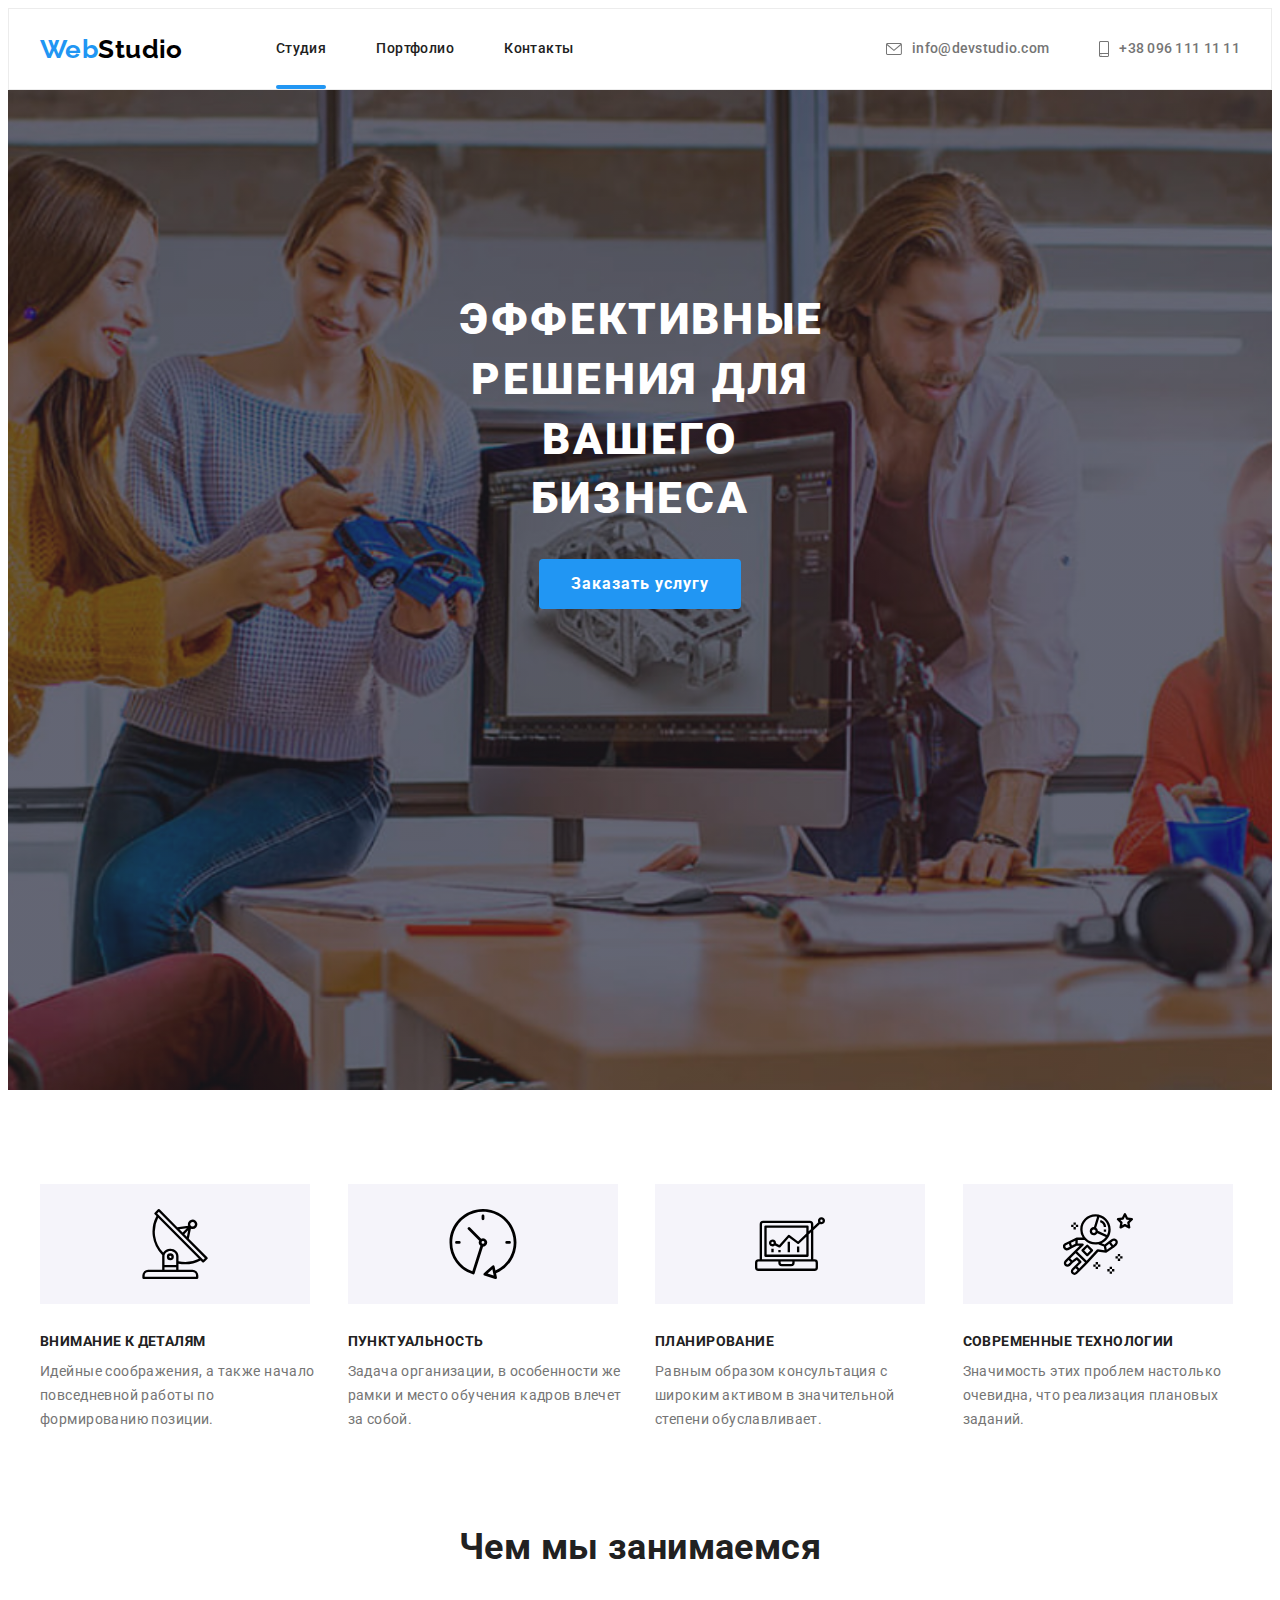
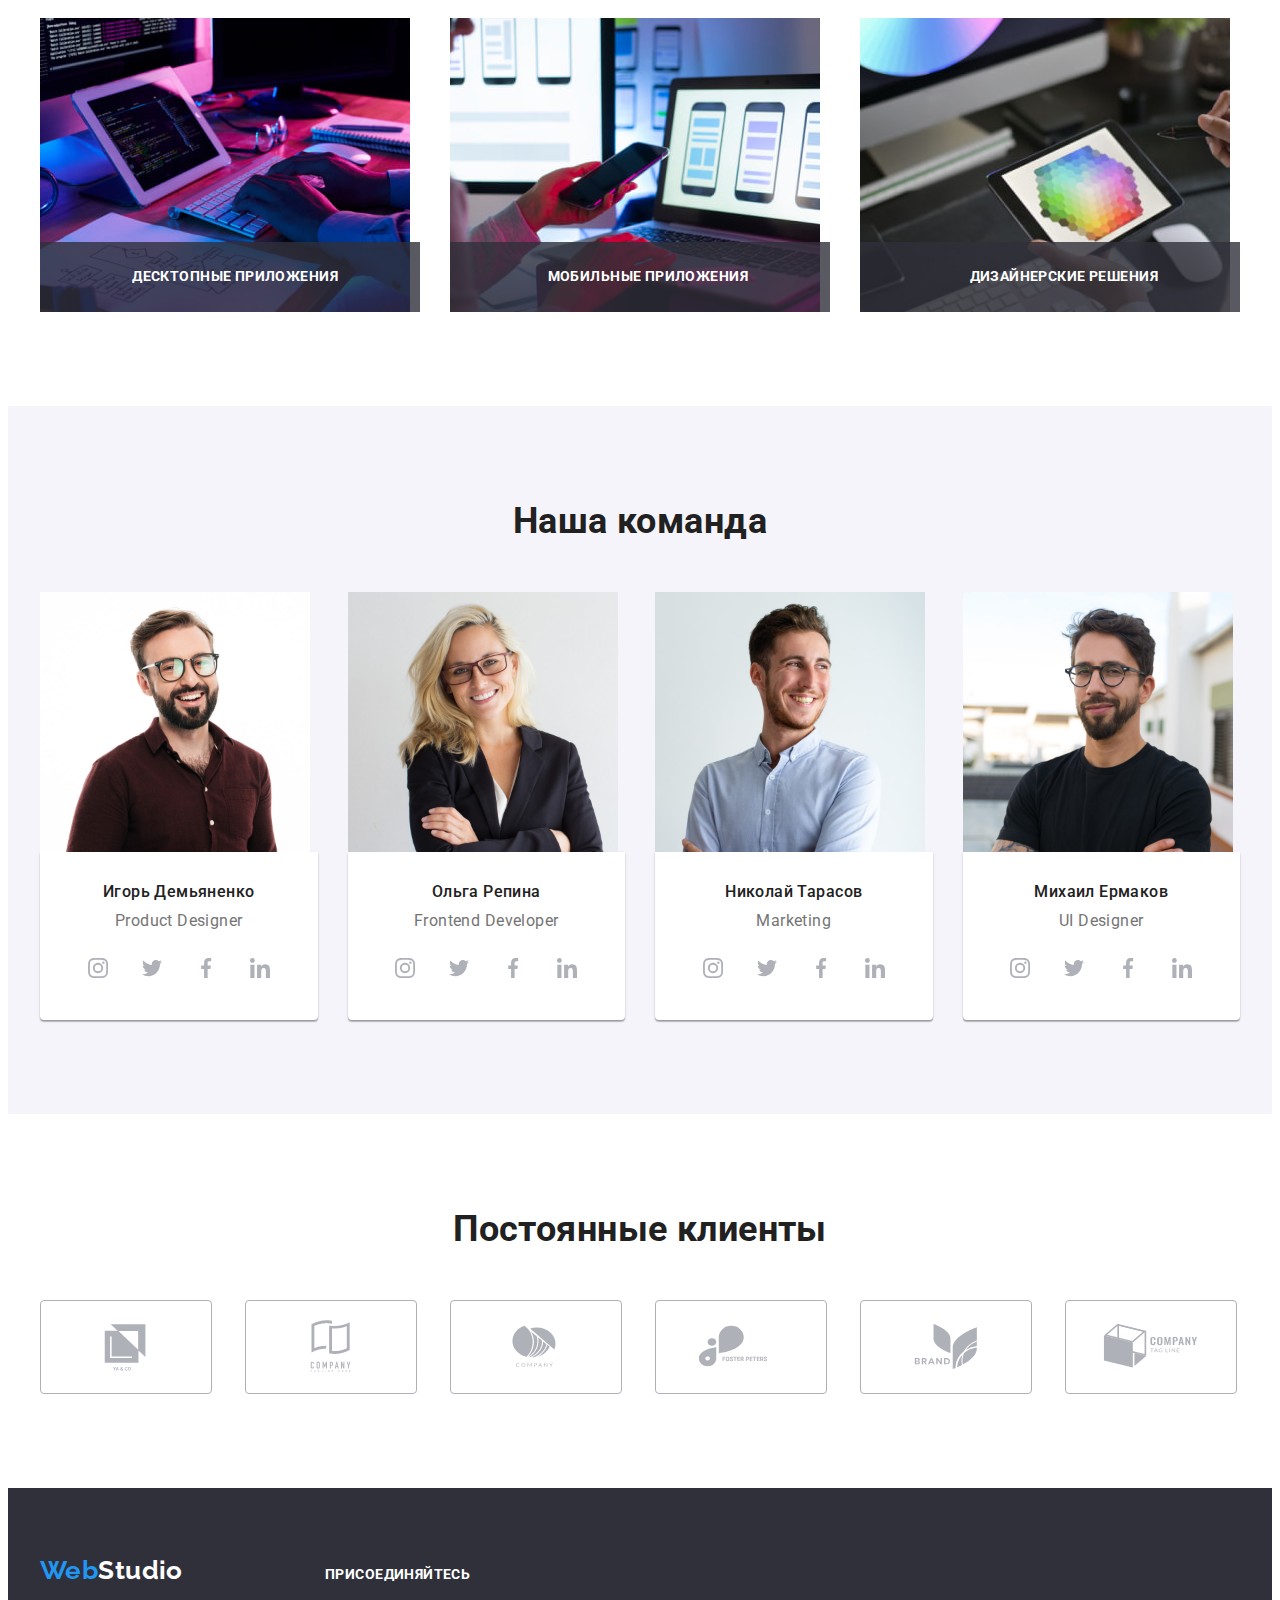
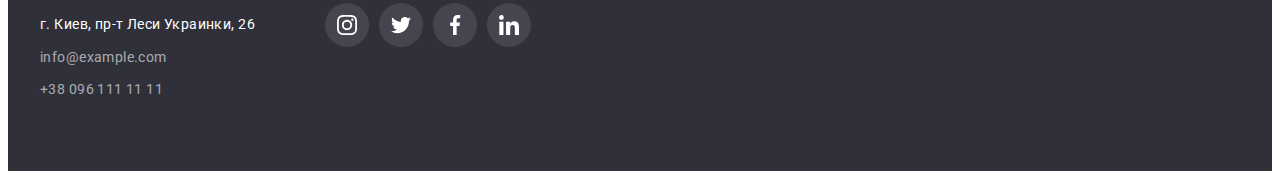
<file: index.html>
<!DOCTYPE html>
<html lang="ru">
 <head>
   <meta charset="UTF-8">
   <meta http-equiv="X-UA-Compatible" content="IE=edge">
   <meta name="viewport" content="width=device-width, initial-scale=1.0">
   <title>Главная страница студии</title>
   <!--Projects fonts-->
   <link rel="preconnect" href="https://fonts.googleapis.com">
   <link rel="preconnect" href="https://fonts.gstatic.com" crossorigin>
   <link href="https://fonts.googleapis.com/css2?family=Raleway:wght@700&family=Roboto:wght@400;500;700;900&display=swap"
    rel="stylesheet">
    <!--Normalize-->
    <link rel="stylesheet" href="https://cdnjs.cloudflare.com/ajax/libs/modern-normalize/1.1.0/modern-normalize.min.css"
        integrity="sha512-wpPYUAdjBVSE4KJnH1VR1HeZfpl1ub8YT/NKx4PuQ5NmX2tKuGu6U/JRp5y+Y8XG2tV+wKQpNHVUX03MfMFn9Q=="
        crossorigin="anonymous" referrerpolicy="no-referrer" />
   <!--Custom styles-->
   <link rel="stylesheet" href="./css/styles.css">
 </head>
<body>
    <!--Шапка сайта-->
    <header class="header">
        <div class="container">
            <a class="logo" href="./index.html" lang="en"><span class="accent">Web</span>Studio</a>
        <nav class="nav">
            <ul class="list">
                <li class="item"> <a class="link current" href="#">Студия</a></li>
                <li class="item"> <a class="link" href="./portfolio.html">Портфолио</a></li>
                <li class="item"> <a class="link" href="#">Контакты</a></li>
            </ul>
        </nav>
        <div class="contact">
            <ul class="list">
                <li class="item"><a class="link current" href="mailto:info@devstudio.com"><svg class="icon" width="16" height="12">
                    <use href="./images/sprite.svg#envelope"></use>
                </svg>info@devstudio.com</a></li>
                <li class="item"><a class="link" href="tel:+380961111111 "><svg class="icon" width="10" height="16">
                    <use href="./images/sprite.svg#smartphone"></use>
                </svg>+38 096 111 11 11</a>
                </li>
            </ul>
        </div>
    </div>
        
    </header>
   
    <main>

    <!--Герой-->

<section class="hero">
<div class="hero-container">
    <h1 class="title">Эффективные решения для вашего бизнеса</h1>
    <button class="hero-btn btn" type="button" data-modal-open>Заказать услугу</button>
    <div class="backdrop is-hidden" data-modal>
        <div class="modal-wrapper">
            <button class="modal-btn" data-modal-close>
            <svg xmlns="http://www.w3.org/2000/svg" viewBox="0 0 320 512" width="20px" height="20px">
            <path d="M310.6 361.4c12.5 12.5 12.5 32.75 0 45.25C304.4 412.9 296.2 416 288 
                416s-16.38-3.125-22.62-9.375L160 301.3L54.63 406.6C48.38 412.9 40.19 416 32 416S15.63 
                412.9 9.375 406.6c-12.5-12.5-12.5-32.75 0-45.25l105.4-105.4L9.375 150.6c-12.5-12.5-12.5-32.75 
                0-45.25s32.75-12.5 45.25 0L160 210.8l105.4-105.4c12.5-12.5 32.75-12.5 45.25 0s12.5 32.75
                 0 45.25l-105.4 105.4L310.6 361.4z"/>
            </svg>
            </button>
        </div>
    </div>
</div>
</section>

        <!--Наши преимущества-->

<section class="feature section">
<div class="container">
    <h2 class="visually-hidden">Наши преимущества</h2>
    <ul class="list">
    <li class="item">
        <div class="picture">
        <svg class="feature-icon" width="70" height="70">
            <use href="images/sprite.svg#antenna"></use>
        </svg>
    </div>
        <h3 class="title">Внимание к деталям</h3>
        <p>Идейные соображения, а также начало повседневной работы по формированию позиции.</p>
    </li>

    <li class="item">
        <div class="picture">
            <svg class="feature-icon" width="70" height="70">
                <use href="images/sprite.svg#clock"></use>
            </svg>
        </div>
        <h3 class="title">Пунктуальность</h3>
        <p>Задача организации, в особенности же рамки и место обучения кадров влечет за собой.</p>
    </li>
    <li class="item">
        <div class="picture">
            <svg class="feature-icon" width="70" height="70">
                <use href="images/sprite.svg#diagram"></use>
            </svg>
        </div>
        <h3 class="title">Планирование</h3>
        <p>Равным образом консультация с широким активом в значительной степени обуславливает.</p>
    </li>
    <li class="item">
        <div class="picture">
            <svg class="feature-icon" width="70" height="70">
                <use href="images/sprite.svg#astronaut"></use>
            </svg>
        </div>
        <h3 class="title">Современные технологии</h3>
        <p>Значимость этих проблем настолько очевидна, что реализация плановых заданий.</p>
    </li>
    </ul>
</div>
</section>

<!--Галлерея деятельности-->

<section class="gallery section">
    <div class="container">
          <h2 class="section-title">Чем мы занимаемся</h2>
          <ul class="list">
    <li class="gallery-item">
        <a><img src="./images/gallery/box-1.jpg" alt="Картинка программист" width="370" height="294">
        </a> 
       <p class="gallery-paragraph">Десктопные приложения</p>
    </li>
    <li class="gallery-item" >
        <img src="./images/gallery/box-2.jpg" alt="Телефоны на мониторе" width="370" height="294">
    <p class="gallery-paragraph">Мобильные приложения</p>
    </li>
    <li class="gallery-item">
        <img src="./images/gallery/box-3.jpg" alt="Ячейки" width="370" height="294">
        <p class="gallery-paragraph">Дизайнерские решения</p>
    </li>

</ul>
    </div>
   
</section>

<!--Наша команда-->

<section class="team section">
    <div class="container">
        <h2 class="section-title">Наша команда</h2>
    <ul class="team-list list">
        <li class="item">
        <img src="./images/team/member-1.jpg" alt="Игорь Демьяненко" width="270" height="260">
    <div class="member">
        <h3 class="title">Игорь Демьяненко</h3>
        <p class="text" lang="en">Product Designer</p>
    <ul class="socials list">
    <li class="socials-item">
       <a class="socials-link link" href="" target="_blank" rel="noopener noreferrer" aria-label="иконка Instagram">
       <svg class="socials-icon" width="20" height="20">
       <use href="images/sprite.svg#instagram"></use>
       </svg>
       </a>
    </li>
    <li class="socials-item">
                    <a class="socials-link link" href="" target="_blank" rel="noopener noreferrer" aria-label="иконка Twitter">
                        <svg class="socials-icon" width="20" height="20">
                            <use href="./images/sprite.svg#twitter"></use>
                        </svg>
                    </a>
                </li>
                <li class="socials-item">
                    <a class="socials-link link" href="" target="_blank" rel="noopener noreferrer" aria-label="иконка Facebook">
                        <svg class="socials-icon" width="20" height="20">
                            <use href="./images/sprite.svg#facebook"></use>
                        </svg>
                    </a>
                </li>
                <li class="socials-item">
                    <a class="socials-link link" href="" target="_blank" rel="noopener noreferrer" aria-label="иконка Linkedin">
                        <svg class="socials-icon" width="20" height="20">
                            <use href="./images/sprite.svg#linkedin"></use>
                        </svg>
                    </a>
                </li>
            </ul>
        </div>
    </li>
    <li class="item">
        <img src="./images/team/member-2.jpg" alt="Ольга Репина" width="270" height="260">
        <div class="member">
            <h3 class="title">Ольга Репина</h3>
            <p class="text" lang="en">Frontend Developer</p>
                    <ul class="socials list">
                        <li class="socials-item">
                            <a class="socials-link link" href="" target="_blank" rel="noopener noreferrer" aria-label="иконка Instagram">
                                <svg class="socials-icon" width="20" height="20">
                                    <use href="images/sprite.svg#instagram"></use>
                                </svg>
                            </a>
                        </li>
                        <li class="socials-item">
                            <a class="socials-link link" href="" target="_blank" rel="noopener noreferrer" aria-label="иконка Twitter">
                                <svg class="socials-icon" width="20" height="20">
                                    <use href="./images/sprite.svg#twitter"></use>
                                </svg>
                            </a>
                        </li>
                        <li class="socials-item">
                            <a class="socials-link link" href="" target="_blank" rel="noopener noreferrer" aria-label="иконка Facebook">
                                <svg class="socials-icon" width="20" height="20">
                                    <use href="./images/sprite.svg#facebook"></use>
                                </svg>
                            </a>
                        </li>
                        <li class="socials-item">
                            <a class="socials-link link" href="" target="_blank" rel="noopener noreferrer" aria-label="иконка Linkedin">
                                <svg class="socials-icon" width="20" height="20">
                                    <use href="./images/sprite.svg#linkedin"></use>
                                </svg>
                            </a>
                        </li>
                    </ul>
        </div>
    </li>
    <li class="item" >
        <img src="./images/team/member-3.jpg" alt="Николай Тарасов" width="270" height="260">
        <div class="member">
            <h3 class="title">Николай Тарасов</h3>
            <p class="text" lang="en">Marketing</p>
                    <ul class="socials list">
                        <li class="socials-item">
                            <a class="socials-link link" href="" target="_blank" rel="noopener noreferrer" aria-label="иконка Instagram">
                                <svg class="socials-icon" width="20" height="20">
                                    <use href="images/sprite.svg#instagram"></use>
                                </svg>
                            </a>
                        </li>
                        <li class="socials-item">
                            <a class="socials-link link" href="" target="_blank" rel="noopener noreferrer" aria-label="иконка Twitter">
                                <svg class="socials-icon" width="20" height="20">
                                    <use href="./images/sprite.svg#twitter"></use>
                                </svg>
                            </a>
                        </li>
                        <li class="socials-item">
                            <a class="socials-link link" href="" target="_blank" rel="noopener noreferrer" aria-label="иконка Facebook">
                                <svg class="socials-icon" width="20" height="20">
                                    <use href="./images/sprite.svg#facebook"></use>
                                </svg>
                            </a>
                        </li>
                        <li class="socials-item">
                            <a class="socials-link link" href="" target="_blank" rel="noopener noreferrer" aria-label="иконка Linkedin">
                                <svg class="socials-icon" width="20" height="20">
                                    <use href="./images/sprite.svg#linkedin"></use>
                                </svg>
                            </a>
                        </li>
                    </ul>
        </div>
    </li>
    <li class="item">
        <img src="./images/team/member-4.jpg" alt="Михаил Ермаков" width="270" height="260">
        <div class="member">
            <h3 class="title">Михаил Ермаков</h3>
            <p class="text" lang="en">UI Designer</p>
                    <ul class="socials list">
                        <li class="socials-item">
                            <a class="socials-link link" href="" target="_blank" rel="noopener noreferrer" aria-label="иконка Instagram">
                                <svg class="socials-icon" width="20" height="20">
                                    <use href="images/sprite.svg#instagram"></use>
                                </svg>
                            </a>
                        </li>
                        <li class="socials-item">
                            <a class="socials-link link" href="" target="_blank" rel="noopener noreferrer" aria-label="иконка Twitter">
                                <svg class="socials-icon" width="20" height="20">
                                    <use href="./images/sprite.svg#twitter"></use>
                                </svg>
                            </a>
                        </li>
                        <li class="socials-item">
                            <a class="socials-link link" href="" target="_blank" rel="noopener noreferrer" aria-label="иконка Facebook">
                                <svg class="socials-icon" width="20" height="20">
                                    <use href="./images/sprite.svg#facebook"></use>
                                </svg>
                            </a>
                        </li>
                        <li class="socials-item">
                            <a class="socials-link link" href="" target="_blank" rel="noopener noreferrer" aria-label="иконка Linkedin">
                                <svg class="socials-icon" width="20" height="20">
                                    <use href="./images/sprite.svg#linkedin"></use>
                                </svg>
                            </a>
                        </li>
                    </ul>
        </div>
    </li>
  </ul>
  </div> 
</section>

<section class="section">
    <div class="container">
    <h2 class="section-title">Постоянные клиенты</h2>
    <ul class="clients list">
    <li class="clients-item">
    <a class="clients-link" href="">
    <svg class="clients-icon" width="106" height="60">
    <use href="./images/sprite.svg#logo-1"></use>
    </svg>
    </a>
    </li>

    <li class="clients-item">
        <a class="clients-link" href="">
        <svg class="clients-icon" width="106" height="60">
        <use href="./images/sprite.svg#logo-2"></use>
        </svg>
        </a>
    </li>
       
            <li class="clients-item">
                <a class="clients-link" href="">
                    <svg class="clients-icon" width="106" height="60">
                        <use href="./images/sprite.svg#logo-3"></use>
                    </svg>
                </a>
            </li>
    
                <li class="clients-item">
                <a class="clients-link" href="">
                    <svg class="clients-icon" width="106" height="60">
                        <use href="./images/sprite.svg#logo-4"></use>
                    </svg>
                </a>
            </li>
       
            <li class="clients-item">
                <a class="clients-link" href="">
                    <svg class="clients-icon" width="106" height="60">
                        <use href="./images/sprite.svg#logo-5"></use>
                    </svg>
                </a>
            </li>

            <li class="clients-item">
                <a class="clients-link" href="">
                    <svg class="clients-icon" width="106" height="60">
                        <use href="./images/sprite.svg#logo-6"></use>
                    </svg>
                </a>
            </li>
        </ul>
    </div>
</section>
</main>
    
<!--Подвал-->

<footer class="footer">
<div class="container">
<div class="adres">
    <a class="logo" href="./index.html" lang="en"><span class="logoaccent">Web</span>Studio</a>
    <ul class="list">
    <li class="item"><p class="adres-item">г. Киев, пр-т Леси Украинки, 26</p></li>
    <li class="item"><a class="link" href="mailto:info@example.com">info@example.com</a></li>
    <li class="item"><a class="link" href="tel:+380961111111 ">+38 096 111 11 11</a>
    </ul>
</div>
<div class="social-icon"> 
    <h3 class="title">Присоединяйтесь</h3>  
    <ul class="socials list">
    <li class="socials-item">
    <a class="socials-link link" href="" target="_blank" rel="noopener noreferrer" aria-label="иконка Instagram">
    <svg class="socials-icon" width="20" height="20">
    <use href="images/sprite.svg#instagram"></use>
    </svg>
    </a>
    </li>
            <li class="socials-item">
                <a class="socials-link link" href="" target="_blank" rel="noopener noreferrer" aria-label="иконка Twitter">
                    <svg class="socials-icon" width="20" height="20">
                        <use href="./images/sprite.svg#twitter"></use>
                    </svg>
                </a>
            </li>
            <li class="socials-item">
                <a class="socials-link link" href="" target="_blank" rel="noopener noreferrer" aria-label="иконка Facebook">
                    <svg class="socials-icon" width="20" height="20">
                        <use href="./images/sprite.svg#facebook"></use>
                    </svg>
                </a>
            </li>
            <li class="socials-item">
                <a class="socials-link link" href="" target="_blank" rel="noopener noreferrer" aria-label="иконка Linkedin">
                    <svg class="socials-icon" width="20" height="20">
                        <use href="./images/sprite.svg#linkedin"></use>
                    </svg>
                </a>
            </li>
        </ul>
    </div>
    </div>
</footer>
<script src="./js/modal.js"></script>
</body>
</html>
</file>
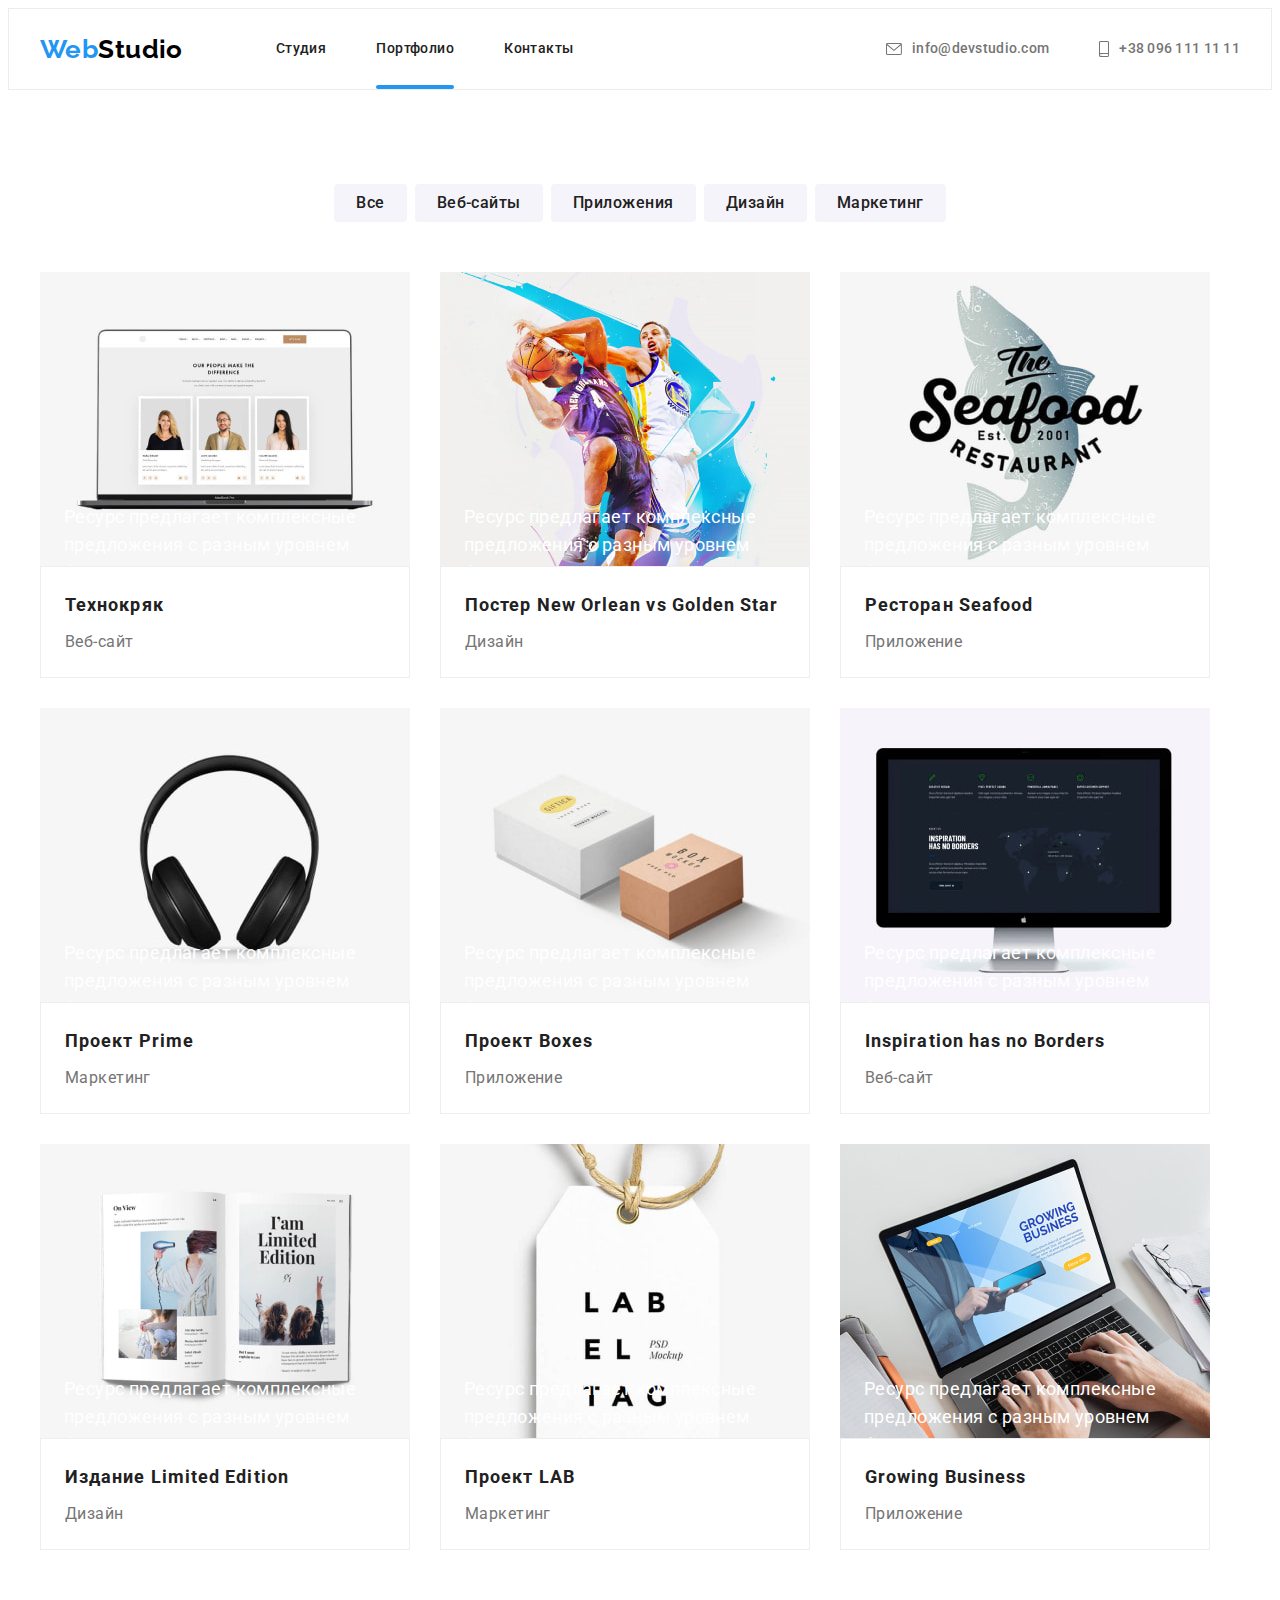
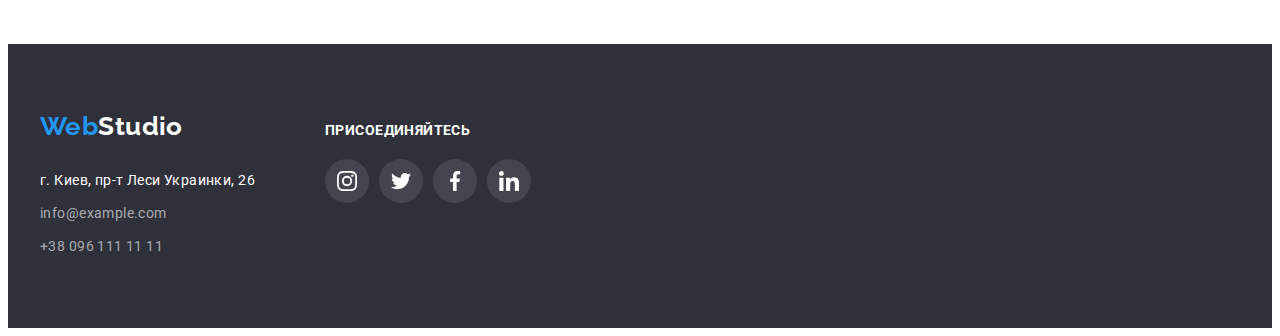
<file: portfolio.html>
<!DOCTYPE html>
<html lang="ru">

<head>
    <meta charset="UTF-8">
    <meta http-equiv="X-UA-Compatible" content="IE=edge">
    <meta name="viewport" content="width=device-width, initial-scale=1.0">
    <title>Портфолио</title>

    <!--Projects fonts-->

    <link rel="preconnect" href="https://fonts.googleapis.com">
    <link rel="preconnect" href="https://fonts.gstatic.com" crossorigin>
    <link href="https://fonts.googleapis.com/css2?family=Raleway:wght@700&family=Roboto:wght@400;500;700;900&display=swap"
        rel="stylesheet">

    <!--Normalize-->

    <link rel="stylesheet" href="https://cdnjs.cloudflare.com/ajax/libs/modern-normalize/1.1.0/modern-normalize.min.css"
        integrity="sha512-wpPYUAdjBVSE4KJnH1VR1HeZfpl1ub8YT/NKx4PuQ5NmX2tKuGu6U/JRp5y+Y8XG2tV+wKQpNHVUX03MfMFn9Q=="
        crossorigin="anonymous" referrerpolicy="no-referrer" />

        <!--Custom styles-->

    <link rel="stylesheet" href="./css/styles.css">
</head>
<body>

<!--Шапка сайта-->

<header class="header">
    <div class="container header-container">
    <a class="logo" href="./index.html" lang="en"><span class="accent">Web</span>Studio</a>
    <nav class="nav">
    <ul class="list">
        <li class="item" > <a class="link" href="./index.html" >Студия</a></li>
        <li class="item" > <a class="link current" href="#">Портфолио</a></li>
        <li class="item" > <a class="link" href="#">Контакты</a></li>
    </ul>
    </nav>
    <div class="contact">
    <ul class="list">
        <li class="item"><a class="link current" href="mailto:info@devstudio.com"><svg class="icon" width="16" height="12">
                    <use href="./images/sprite.svg#envelope"></use>
                </svg>info@devstudio.com</a></li>
        <li class="item"><a class="link" href="tel:+380961111111 "><svg class="icon" width="10" height="16">
                    <use href="./images/sprite.svg#smartphone"></use>
                </svg>+38 096 111 11 11</a>
        </li>
    </ul>
    </div>
    </div>
  </header>

<main>

<section class="works section">
    <div class="container">
        <h1 class="visually-hidden">Наши работы</h1>
        <ul class="filter">
            <li class="item"><button class="btn" type="button">Все</button></li>
            <li class="item" ><button class="btn" type="button">Веб-сайты</button></li>
            <li class="item"><button class="btn" type="button">Приложения</button></li>
            <li class="item"><button class="btn" type="button">Дизайн</button></li>
            <li class="item"><button class="btn" type="button">Маркетинг</button></li>
        </ul>
    
        <h2 class="visually-hidden">Примеры работ</h2>
        <ul class="work list">
            <li class="item project">
                <a><div class="project-thumb">
                <img src="./images/projects/project-1.jpg" 
                alt="Фото трех сотрудников" 
                width="370" height="294">
                <div class="project-overlay">
                <div class="project-text">
                    <p>Ресурс предлагает комплексные предложения с разным 
                    уровнем функционала и сервисов. Все это позволит 
                    посетителю получить исчерпывающие сведения
                     о компании или частном лице.</p>
                </div>
                </div>
                </div>
                <div class="card">
                    <h3 class="title">Технокряк</h3>
                    <p class="text" lang="en">Веб-сайт</p>
                </div>
                 </a>
                 </li>
            <li class="item project">
                <a><div class="project-thumb">
                    <img src="./images/projects/project-2.jpg" 
                    alt="Постер два футболиста" 
                    width="370" height="294">
                <div class="project-overlay">
                    <div class="project-text">
                        <p>Ресурс предлагает комплексные предложения с разным
                            уровнем функционала и сервисов. Все это позволит
                            посетителю получить исчерпывающие сведения
                            о компании или частном лице.</p>
                </div>
                </div>
                </div>
                    <div class="card" >
                    <h3 class="title">Постер <span lang="en">New Orlean vs Golden Star</span></h3>
                    <p class="text">Дизайн</p>
                </div>
            </a>
            </li>
            <li class="item project" >
                <a> <div class="project-thumb">
                    <img src="./images/projects/project-3.jpg" alt="Название ресторана на рыбе" width="370" height="294">
                <div class="project-overlay">
                    <div class="project-text">
                        <p>Ресурс предлагает комплексные предложения с разным
                            уровнем функционала и сервисов. Все это позволит
                            посетителю получить исчерпывающие сведения
                            о компании или частном лице.</p>
                    </div>
                </div>
                </div>
                <div class="card">
                    <h3 class="title">Ресторан <span lang="en">Seafood</span></h3>
                    <p class="text">Приложение</p>
                </div>
                </a>
            </li>
            <li class="item project" >
                <a> <div class="project-thumb">
                    <img src="./images/projects/project-4.jpg" alt="Наушники" width="370" height="294">
                <div class="project-overlay">
                    <div class="project-text">
                        <p>Ресурс предлагает комплексные предложения с разным
                            уровнем функционала и сервисов. Все это позволит
                            посетителю получить исчерпывающие сведения
                            о компании или частном лице.</p>
                    </div>
                </div>
                </div>
                    <div class="card">
                    <h3 class="title">Проект <span lang="en">Prime</span></h3>
                    <p class="text">Маркетинг</p>
                </div>
                </a>
            </li>
            <li class="item project">
                <a> <div class="project-thumb">
                    <img src="./images/projects/project-5.jpg" alt="Две коробки" width="370" height="294">
                <div class="project-overlay">
                    <div class="project-text">
                        <p>Ресурс предлагает комплексные предложения с разным
                            уровнем функционала и сервисов. Все это позволит
                            посетителю получить исчерпывающие сведения
                            о компании или частном лице.</p>
                    </div>
                </div>
                </div>
                <div class="card">
                    <h3 class="title">Проект <span lang="en">Boxes</span></h3>
                    <p class="text">Приложение</p>
                </div>
                </a>
            </li>
        
            <li class="item project">
                <a> <div class="project-thumb">
                    <img src="./images/projects/project-6.jpg" alt="Монитор" width="370" height="294">
                <div class="project-overlay">
                    <div class="project-text">
                        <p>Ресурс предлагает комплексные предложения с разным
                            уровнем функционала и сервисов. Все это позволит
                            посетителю получить исчерпывающие сведения
                            о компании или частном лице.</p>
                    </div>
                </div>
                </div>
                <div class="card">
                    <h3 class="title" lang="en">Inspiration has no Borders</h3>
                    <p class="text">Веб-сайт</p>
                </div>
                </a>
            </li>
            <li class="item project">
                <a> <div class="project-thumb">
                    <img src="./images/projects/project-7.jpg" alt="Журнал" width="370" height="294">
                <div class="project-overlay">
                    <div class="project-text">
                        <p>Ресурс предлагает комплексные предложения с разным
                            уровнем функционала и сервисов. Все это позволит
                            посетителю получить исчерпывающие сведения
                            о компании или частном лице.</p>
                    </div>
                </div>
                </div>
                    <div class="card">
                    <h3 class="title">Издание <span lang="en">Limited Edition</span></h3>
                    <p class="text" lang="en">Дизайн</p>
                </div>
                </a>
            </li>
            <li class="item project">
                <a> <div class="project-thumb">
                    <img src="./images/projects/project-8.jpg" alt="Рекламная надпись" width="370" height="294">
                <div class="project-overlay">
                    <div class="project-text">
                        <p>Ресурс предлагает комплексные предложения с разным
                            уровнем функционала и сервисов. Все это позволит
                            посетителю получить исчерпывающие сведения
                            о компании или частном лице.</p>
                    </div>
                </div>
                </div>
                <div class="card">
                    <h3 class="title">Проект <span lang="en">LAB</span></h3>
                    <p class="text">Маркетинг</p>
                </div>
                </a>
            </li>
            <li class="item project">
                <a> <div class="project-thumb">
                    <img src="./images/projects/project-9.jpg" 
                    alt="Ноутбук" width="370" height="294">
                <div class="project-overlay">
                <div class="project-text">
                        <p>Ресурс предлагает комплексные предложения с разным
                            уровнем функционала и сервисов. Все это позволит
                            посетителю получить исчерпывающие сведения
                            о компании или частном лице.</p>
                </div>
                </div>
                </div>
                <div class="card">
                    <h3 class="title" lang="en">Growing Business</h3>
                    <p class="text">Приложение</p>
                </div>
                </a>
            </li>
        </ul>

</div>
</section>


</main>

<footer class="footer">
    <div class="container">
        <div class="adres">
            <a class="logo" href="./index.html" lang="en"><span class="logoaccent">Web</span>Studio</a>
            <ul class="list">
                <li class="item">
                    <p class="adres-item">г. Киев, пр-т Леси Украинки, 26</p>
                </li>
                <li class="item"><a class="link" href="mailto:info@example.com">info@example.com</a></li>
                <li class="item"><a class="link" href="tel:+380961111111 ">+38 096 111 11 11</a>
            </ul>
        </div>
        <div class="social-icon">
            <h3 class="title">Присоединяйтесь</h3>
            <ul class="socials list">
                <li class="socials-item">
                    <a class="socials-link link" href="" target="_blank" rel="noopener noreferrer"
                        aria-label="иконка Instagram">
                        <svg class="socials-icon" width="20" height="20">
                            <use href="images/sprite.svg#instagram"></use>
                        </svg>
                    </a>
                </li>
                <li class="socials-item">
                    <a class="socials-link link" href="" target="_blank" rel="noopener noreferrer"
                        aria-label="иконка Twitter">
                        <svg class="socials-icon" width="20" height="20">
                            <use href="./images/sprite.svg#twitter"></use>
                        </svg>
                    </a>
                </li>
                <li class="socials-item">
                    <a class="socials-link link" href="" target="_blank" rel="noopener noreferrer"
                        aria-label="иконка Facebook">
                        <svg class="socials-icon" width="20" height="20">
                            <use href="./images/sprite.svg#facebook"></use>
                        </svg>
                    </a>
                </li>
                <li class="socials-item">
                    <a class="socials-link link" href="" target="_blank" rel="noopener noreferrer"
                        aria-label="иконка Linkedin">
                        <svg class="socials-icon" width="20" height="20">
                            <use href="./images/sprite.svg#linkedin"></use>
                        </svg>
                    </a>
                </li>
            </ul>
        </div>
    </div>
</footer>
</body>
</html>
</file>
<file: css/styles.css>
:root {
--card-set-gap: 30px;
--member-shadow: 0px 1px 3px rgba(0, 0, 0, 0.12),
                0px 1px 1px rgba(0, 0, 0, 0.14),
                0px 2px 1px rgba(0, 0, 0, 0.2);
--card-shadow: 0px 1px 1px rgba(0, 0, 0, 0.12), 
                0px 4px 4px rgba(0, 0, 0, 0.06), 
                1px 4px 6px rgba(0, 0, 0, 0.16);
--filter-btn-shadow: 0px 3px 1px rgba(0, 0, 0, 0.1), 
                   0px 1px 2px rgba(0, 0, 0, 0.08), 
                   0px 2px 2px rgba(0, 0, 0, 0.12);
    
    /*font*/
    --main-font: 'Roboto', sans-serif;
    --secondary-font: 'Raleway', sans-serif;

    --header-border-cl: #ECECEC;

    /*text-colors*/
    --secondary-txt-cl: #212121;
    --main-txt-cl: #757575;
    --accent-txt-cl: #FFFF;
    --logo-cl: #000000;
    --accent-cl: #2196F3;
    --transparent-cl:rgba(255, 255, 255, 0.6);
    --icons-cl: #AFB1B8;
    --social-cl: #C4C4C4;

    /*background-colors*/
    --main-bg-cl: #FFFFFF;
    --secondary-bg-cl: #F5F4FA;
    --dark-bg-cl: #2F303A;
    --btn-bg-cl: #188CE8;
    --grey-bg-cl: #E5E5E5;
    --card-border-cl: #EEEEEE;
    --overlay-bg-cl: rgba(33, 150, 243, 0.9);

    /* grid items */
        --items: 4;


    /*animations*/
    --fast-anim: 250ms;
    --timing-function: cubic-bezier(0.4, 0, 0.2, 1);
        
    }

body {
    font-family: var(--main-font);
    font-size: 14px;
    line-height: 1.71;
    letter-spacing: 0.03em;
    color: var(--main-txt-cl);
}

.visually-hidden {
    position: absolute;
    white-space: nowrap;
    width: 1px;
    height: 1px;
    overflow: hidden;
    border: 0;
    padding: 0;
    clip: rect(0 0 0 0);
    clip-path: inset(50%);
    margin: -1px;
}

.container {
    /*outline: 1px solid red;*/
    width: 1200px;
    padding-left: 15px;
    padding-right: 15px;
    margin-left: auto;
    margin-right: auto;
}

h1,
h2,
h3,
h4,
h5,
h6,
p {
    margin: 0;
}


img{
    display: block;
    max-width: 100%;
    height: auto;
}

.section {
           padding-top: 94px;
           padding-bottom: 94px;
}


.link {
    text-decoration: none;
    color: currentColor;
    transition: background-color var(--fast-anim) var(--timing-function),
    color var(--fast-anim) var(--timing-function);
}

.list {
    list-style: none;
    padding: 0;
    margin: 0;
}

.btn {
    font-family: inherit;
    text-align: center;
    align-items: center;
    cursor: pointer;
    color: var(--secondary-txt-cl);
    transition: background-color var(--fast-anim) var(--timing-function),
    color var(--fast-anim) var(--timing-function);
    
}

    /*logo*/

.accent {
    color: var(--accent-cl);
}

/*
============================
| Header section
============================
*/

/*Logo*/

.header {
border: 1px solid var(--header-border-cl);
}
.header .container {
    display: flex;
    align-items: center; 
}

.header .logo,.footer .logo {
    font-family: 'Raleway', sans-serif;
    font-size: 26px;
    font-weight: bold;
    text-decoration: none;
    color: var(--logo-cl);
}

.header .logo {
    margin-right: 93px;
}

    /*Navigation*/

.nav .list{
    display: flex;
    align-items: center;
}

.nav .item{
    margin-right: 50px;

    color: var(--secondary-txt-cl);
    
    font-weight: 500;
    font-size: 14px;
    line-height: 1.14;
    text-decoration: none;
}

.nav .item:last-child {
    margin-right: 0;
}

.nav .link {
    position: relative;
    display: block;
    padding-top: 32px;
    padding-bottom: 32px;
}

.nav .link.current::after{
    position: absolute;
    bottom: 0;
    left: 0;
    content: '';
    display: block;
    width: 100%;
    height: 4px;
    border-radius: 2px;
    background-color: var(--accent-cl);
}

/*Studio header icons*/  

.contact .icon {
    margin-right: 10px;
    fill: currentColor;
}

.header .contact {
    margin-left: auto;   
}

.contact .list{
    display: flex;
    align-items: center;
    
}

.contact .item {
    display: block;
    font-weight: 500;
    font-size: 14px;
    line-height: 1.14;
    letter-spacing: 0.02em;
}

.contact .item:first-child {
    margin-right: 50px;
}

.contact .link {
padding-top: 32px;
padding-bottom: 32px;
display: flex;
align-items: center;
}

.nav .link:hover,
.nav .link:focus,
.contact .link:hover,
.contact .link:focus
 {
color: var(--accent-cl);
}

.nav .link:current,
.contact .link:current {
    color: var(--accent-cl);
}
/*
============================
| Hero section
============================
*/
.hero-container {
    padding-top: 200px;
    padding-bottom: 200px;
    max-width: 1600px;
    height: 600px;
    margin-left: auto;
    margin-right: auto;
    background-color: var(--social-cl);
    background-image: linear-gradient(to right, rgba(47, 48, 58, 0.4), rgba(47, 48, 58, 0.4)), url(../images/geroy-fon.jpg);
    background-repeat: no-repeat;
    background-position: center;
    background-size:cover ;
}

.hero .title { 
    padding-left: 452px;
    padding-right: 452px;
    margin-bottom: 30px;
    font-weight: 900;
    font-size: 44px;
    line-height: 1.36;
    text-align: center;
    color: var(--accent-txt-cl);
    letter-spacing: 0.06em;
    text-transform: uppercase;
}

.hero-btn {
display: block;
margin-top: 0;

margin-right: auto;
margin-left: auto;
padding: 10px 32px;

background-color: var(--accent-cl);
font-weight: 700;
font-size: 16px;
line-height: 1.88;
letter-spacing: 0.06em;
color: var(--accent-txt-cl);
border: 1px solid var(--btn-bg);
border-radius: 4px;
}

.hero-btn:hover,
.hero-btn:focus {
    color: var(--accent-txt-cl);
    background-color: var(--btn-bg-cl);
}

/**
  |============================
  | modal form
  |============================
*/
.backdrop{
    position: fixed;
    top: 0;
    left: 0;
    width: 100%;
    height: 100%;
    background-color: rgba(0, 0, 0, 0.3);
    transition: opacity var(--fast-anim), visibility var(--fast-anim);
}

.backdrop.is-hidden {
    opacity: 0;
    visibility: hidden;
    pointer-events: none;
}

.modal-wrapper{
    position: absolute;
    top: 50%;
    left: 50%;
    transform: translate(-50%,-50%);
    width: 528px;
    height: 581px;
    background-color: var(--main-bg-cl);
    transition: transform 300ms ease-in-out 200ms, opacity 300ms ease-in-out 200ms;
     
}

/* початковий стан елемента перед анімацією */
.backdrop.is-hidden .modal-wrapper {
    transform: translate(-50%, -50%) scale(0.4);
    opacity: 0;
}

/* кінцевий стан елемента після анімації */
.backdrop .modal-wrapper {
    transform: translate(-50%, -50%) scale(1);
    opacity: 1;
}

.modal-btn{
    position: absolute;
    padding: 0;
    display: flex;
    align-items: center;
    justify-content: center;
    top: 10px;
    right: 10px;
    width: 30px;
    height: 30px;
    border-radius: 50%;
    border:1px solid rgba(0, 0, 0, 0.1);
    cursor: pointer;
    background-color: transparent;
}

/*
============================
| Feature section
============================
*/

.feature .list {
    display: flex; 
    flex-wrap: wrap;
    gap: var(--card-set-gap);
  }

.feature .item {
    flex-basis: calc((100% - var(--card-set-gap) * (var(--items) - 1)) / var(--items));
}

.picture {
    background-color: var(--secondary-bg-cl);
    width: 270px;
    height: 120px;
    display: flex;
    align-items: center;
    justify-content: center;
    margin-bottom: 30px;
}

.feature .title {
margin-bottom: 10px;
color: var(--secondary-txt-cl);
font-weight: 700;
font-size: 14px;
line-height: 1.14;
text-transform: uppercase;
}

.feature p {
text-align: left;
}

/*
============================
| Gallery work section
============================
*/

.gallery {
    padding-top: 0;
}

.section-title {
    margin-bottom: 50px;
    font-weight: 700;
    font-size: 36px;
    line-height: 1.17;
    text-align: center;
    color: var(--secondary-txt-cl);
}

.gallery .list{
    display: flex;
    flex-wrap: wrap;
    gap: var(--card-set-gap);
}

.gallery-item {
    position: relative;
    overflow: hidden;
    --items:3;
    flex-basis: calc((100% - var(--card-set-gap) * (var(--items) - 1)) / var(--items));
}

.gallery-item::before {
position: absolute;
bottom: 0;
right: 0;
content: '';
display: flex;
align-items: center;
justify-content: center;
width: 100%;
height:70px;
background-color: rgba(47, 48, 58, 0.8);
}


.gallery-paragraph {
    position: absolute;
    bottom: 0;
    right: 0;
    padding-top: 27px;
    padding-bottom: 27px;
    padding-right: 82px;
    text-transform: uppercase;
    font-weight: 700;
    line-height: 1.14;
   
    color: var(--main-bg-cl);
}
   
/*
============================
| Team section
============================
*/

.team {
background-color: var(--secondary-bg-cl);
}

.team-list {
padding: 0;
margin: 0;
display: flex;
flex-wrap: wrap;
gap: var(--card-set-gap);
}

.team .item {
flex-basis: calc((100% - var(--card-set-gap) * (var(--items) - 1)) / var(--items));
}

.member .title {
margin-top: 30px;
margin-bottom: 10px;
color: var(--secondary-txt-cl);
font-weight: 500;
font-size: 16px;
line-height: 1.19;
text-align: center;
}

.member .text {
text-align: center;
font-size: 16px;
line-height: 1.19;
margin-bottom: 16px;
}

.team .member {
    background-color: var(--main-bg-cl);
    box-shadow: var(--member-shadow);
    border-radius: 0px 0px 4px 4px;
    overflow: hidden;
}

/* Social icons */

.socials {
    display: flex;
    justify-content: center;
    align-items: center;
    margin-bottom: 30px;
}

.socials-item:not(:last-child) {
    margin-right: 10px;
}

.socials-link {
    display: flex;
    align-items: center;
    justify-content: center;
    width: 44px;
    height: 44px;
    background-color: var(--main-bg-cl);
    color: var(--icons-cl);
    border-radius: 50%;
}

.socials-link:hover,
.socials-link:focus {
    color: var(--main-bg-cl);
    background-color: var(--accent-cl);
}

.socials-icon {
    fill: currentColor;
}

/* Clients icons */

.clients {
    
    padding: 0;
    display: flex;
    flex-wrap: wrap;
    gap: var(--card-set-gap);
}

.clients-item {
    --items: 6;
    flex-basis: calc((100% - var(--card-set-gap) * (var(--items) - 1)) / var(--items));
    
}

.clients-link {
    display: flex;
    align-items: center;
    justify-content: center;
    width: 170px;
    height: 92px;
    border: 1px solid var(--icons-cl);
    border-radius: 4px;
    transition: border-color var(--fast-anim) var(--timing-function);
    
}
   
.clients-link:hover {
    border-color: var(--accent-cl);
}

.clients-icon {
   fill: var(--icons-cl);
   transition: fill var(--fast-anim) var(--timing-function);
}


.clients-link:hover .clients-icon,
.clients-link:focus .clients-icon
{
    fill: var(--accent-cl);
}

/*============================
| Portfolio page
============================
*/

/*Portfolio filter button*/

.filter{
    list-style: none;
    margin: 0;
    margin-bottom: 50px;
    padding: 0;
    display: flex;
    align-items: center;
    justify-content: center;
}

.filter .item {
margin-right: 8px;
}

.filter .item:last-child {
    margin-right: 0;}

.filter .item:hover,
.filter .item:focus {
    box-shadow: var(--filter-btn-shadow);
}

.filter .btn {
    padding: 6px 22px;
    border: none;
    border-radius: 4px;
    background-color: var(--secondary-bg-cl);
    font-weight: 500;
    font-size: 16px;
    line-height: 1.62;
    font-family: 'Roboto';
    font-style: normal;
    font-weight: 500;
    font-size: 16px;
    line-height: 26px;
    text-align: center;
    letter-spacing: 0.03em;
    color: #212121;
}

.filter .btn:hover,
.filter .btn:focus {
    color: var(--accent-txt-cl);
    background-color: var(--accent-cl);
}

    /*Ourwork*/


.work {
    padding: 0;
    margin: 0;
    list-style: none;
        display: flex;
    flex-wrap: wrap;
    gap: var(--card-set-gap);
}

.work.item {
    --items: 9;
    flex-basis: calc((100% - var(--card-set-gap) * (var(--items) - 1)) / var(--items));
}

.project-thumb {
    position: relative;
    overflow: hidden;
}

.project-overlay {
    position: absolute;
    top: 0;
    left: 0;
    width: 100%;
    height: 100%;
    background: var(--overlay-bg-cl);
    transform: translateY(100%);
    transition: transform var(--fast-anim) var(--timing-function);
}

.project:hover .project-overlay{
    transform: translateY(0);
}

.project-text {
position: absolute;
bottom: 0;
padding: 63px 24px;
width: 100%;
height: 100%;
font-weight: 400;
font-size: 18px;
line-height: 1.56;
color: var(--main-bg-cl);
}

.work .item:hover,
.work .item:focus {
box-shadow: var(--card-shadow);
}

.card {
    padding: 20px 24px;
    border: 1px solid var(--card-border-cl);
}

.card .title {
    margin-bottom: 4px;

    color: var(--secondary-txt-cl);
    font-weight: 700;
    font-size: 18px;
    line-height: 2;
    letter-spacing: 0.06em;
}

.card .text {
    font-size: 16px;
    line-height:1.88;
}

/*
============================
| Footer section
============================
*/

.footer{
    background-color: var(--dark-bg-cl);
    color: var(--accent-txt-cl);
    padding-top: 60px;
    padding-bottom: 60px;
}

.footer .container{
    display: flex;
    justify-content: flex-start;
    align-items: baseline;
}

.adres .list{
margin-top: 20px;
}

.footer .logo {
color: var(--accent-txt-cl);
}

.logoaccent{
color: var(--accent-cl)
}

.adres-item {
    color: var(--main-bg-cl);
    margin-bottom: 9px;
    transition: color var(--fast-anim) var(--timing-function);
}
.adres .item {
margin-bottom: 9px;
color: var(--transparent-cl);
}

.footer .item:hover,
.footer .item:focus {
    color: var(--accent-cl);
}

.adres-item:hover,
.adres-item:focus {
    color: var(--accent-cl);
}

.social-icon{
 margin-left: 70px;   
}

.social-icon .title{

    margin-bottom: 20px;
    text-align: left;
    text-transform: uppercase;
    font-weight: 700;
    font-size: 14px;
    line-height: 1.14;
}

.social-icon .link {
    background-color: rgba(255, 255, 255, 0.1);
    color: var(--main-bg-cl);
}

.social-icon .link:hover,
.social-icon .link:focus {
    background-color: var(--accent-cl);
}
</file>
